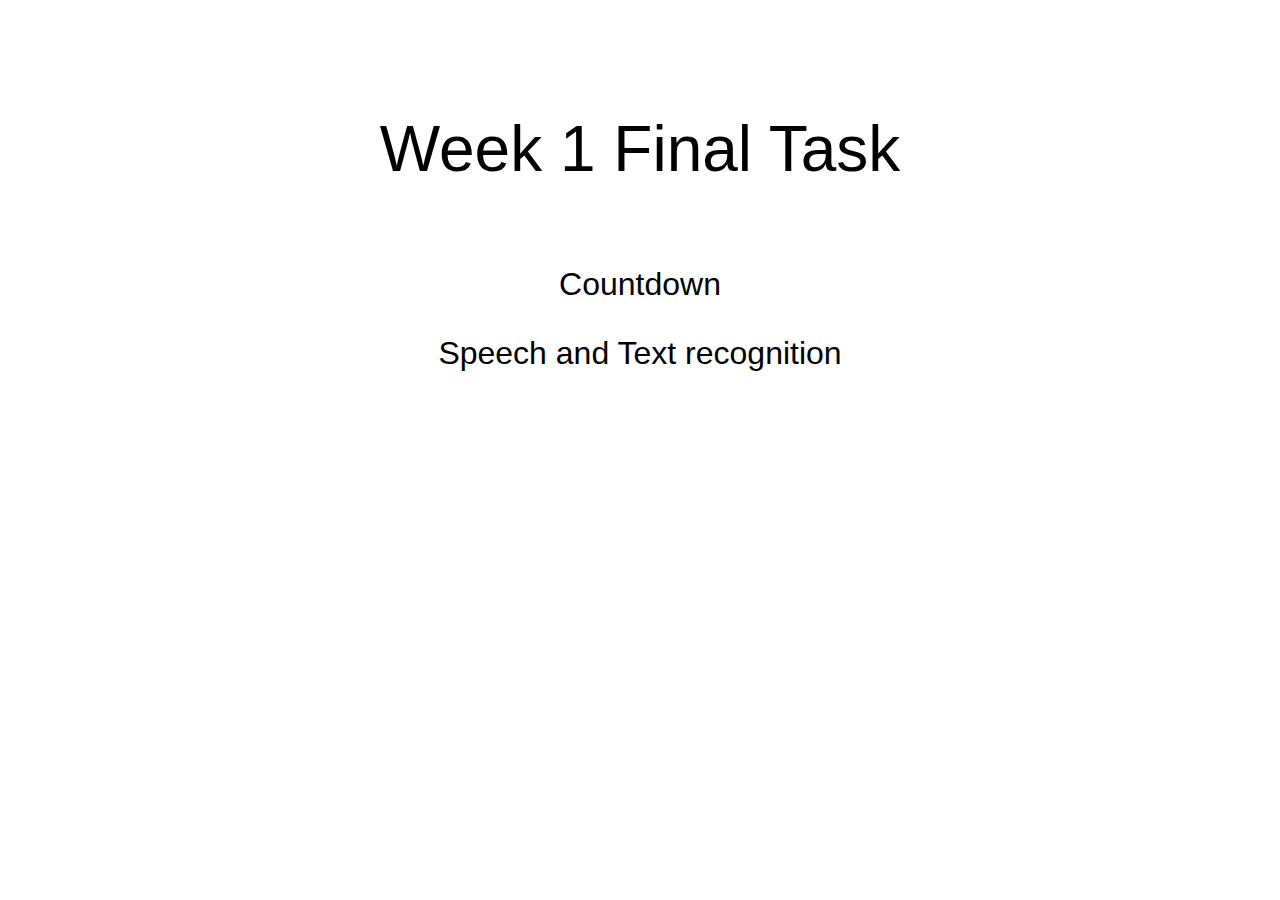
<file: index.html>
<!DOCTYPE html>
<html lang="en">
  <head>
    <meta charset="UTF-8" />
    <meta http-equiv="X-UA-Compatible" content="IE=edge" />
    <meta name="viewport" content="width=device-width, initial-scale=1.0" />
    <link rel="stylesheet" href="./styles/main.css" />
    <title>Week 1 Tasks</title>
  </head>
  <body>
    <div class="indexContainer">
      <h1>Week 1 Final Task</h1>
      <a href="./views/countdown.html">Countdown</a>
      <a href="./views/speech.html">Speech and Text recognition</a>
    </div>
  </body>
</html>
</file>
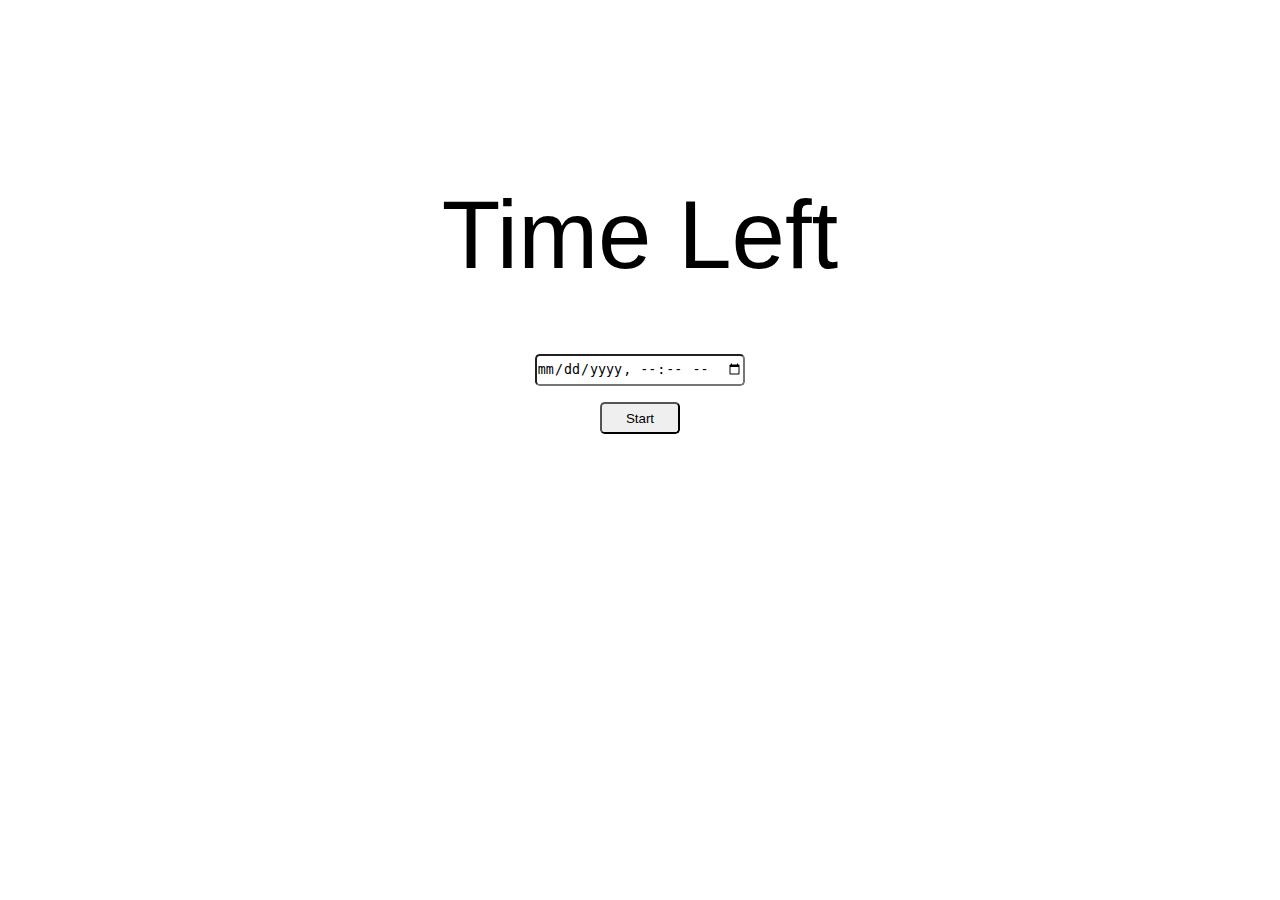
<file: views/countdown.html>
<!DOCTYPE html>
<html lang="en">
  <head>
    <meta charset="UTF-8" />
    <meta http-equiv="X-UA-Compatible" content="IE=edge" />
    <meta name="viewport" content="width=device-width, initial-scale=1.0" />
    <link rel="stylesheet" href="../styles/main.css" />
    <title>Countdown</title>
  </head>
  <body>
    <div class="container">
      <h1 id="timer">Time Left</h1>
      <input type="datetime-local" name="time-input" id="inp" />
      <button onclick="setTime()" class="butt-st">Start</button>
    </div>
    <script src="../scripts/timer.js"></script>
  </body>
</html>
</file>
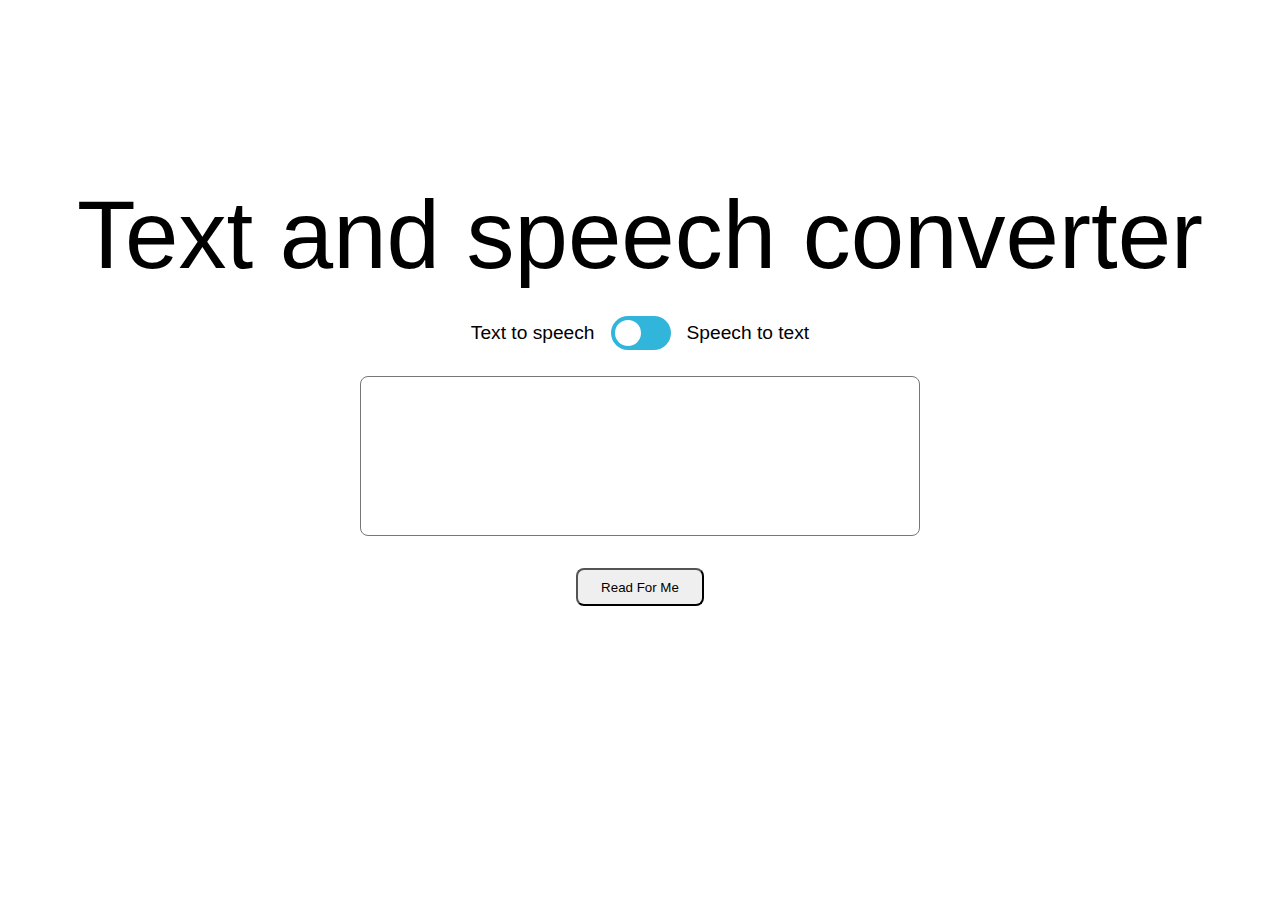
<file: views/spech.html>
<!DOCTYPE html>
<html lang="en">
  <head>
    <meta charset="UTF-8" />
    <meta http-equiv="X-UA-Compatible" content="IE=edge" />
    <meta name="viewport" content="width=device-width, initial-scale=1.0" />
    <link rel="stylesheet" href="../styles/main.css" />
    <title>Document</title>
  </head>
  <body>
    <div class="container">
      <h1>Text and speech converter</h1>
      <div class="pick">
        <p>Text to speech</p>
        <label class="switch">
          <input type="checkbox" id="mode" onclick="ToggleMode()" />
          <span class="slider"></span>
        </label>
        <p>Speech to text</p>
      </div>
      <section id="Text2Speech" class="active">
        <textarea id="InputText" cols="30" rows="10"></textarea>
        <button id="read" onclick="Read()">Read For Me</button>
      </section>
      <section id="Speech2Text" style="display: none">
        <h2 id="listen" onclick="listen()">&#128266</h2>
        <p id="Output">
          Click the icon to start recording a transcript
        </p>
      </section>
    </div>
    <script src="../scripts/speech.js"></script>
    <script src="../scripts/recog.js"></script>
  </body>
</html>
</file>
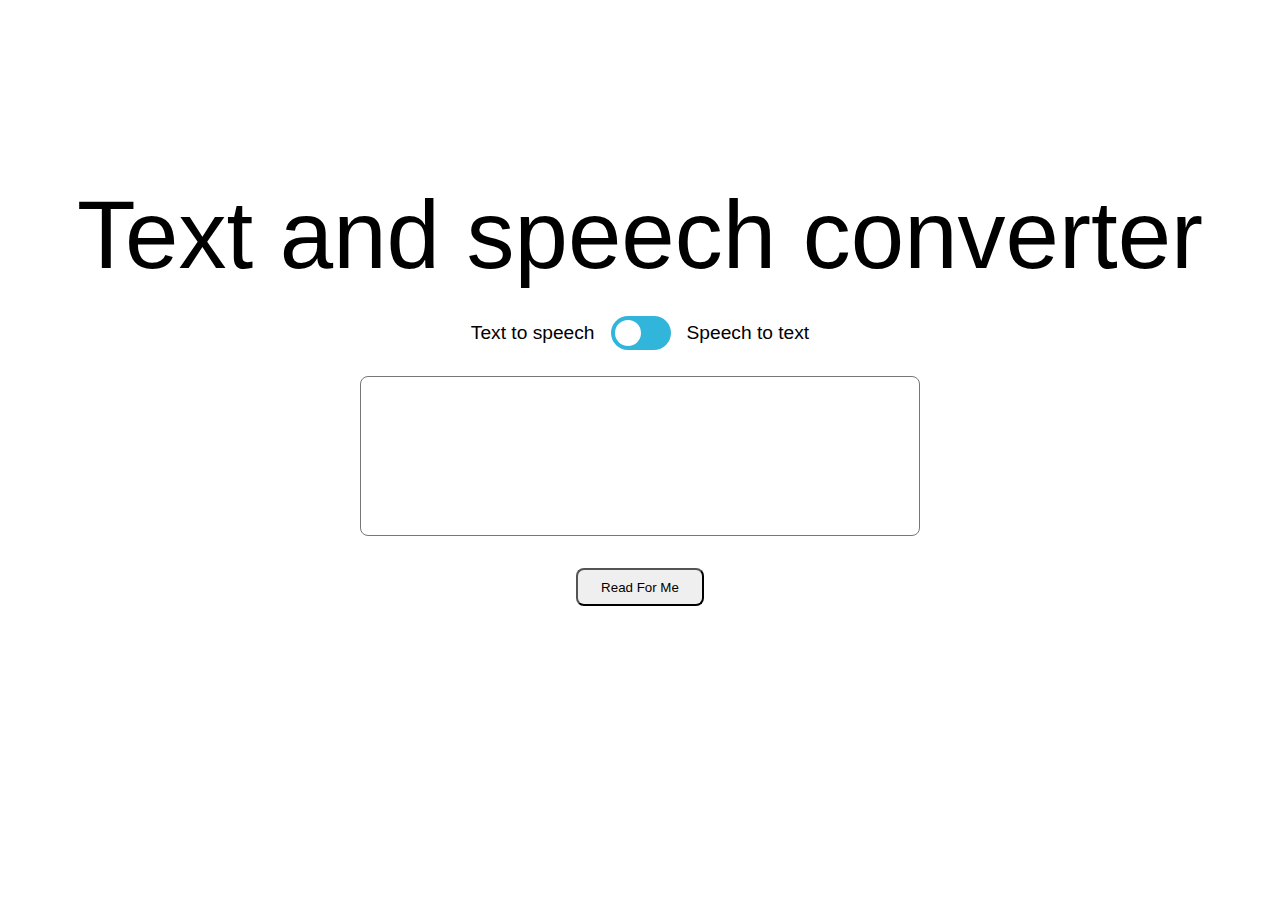
<file: views/speech.html>
<!DOCTYPE html>
<html lang="en">
  <head>
    <meta charset="UTF-8" />
    <meta http-equiv="X-UA-Compatible" content="IE=edge" />
    <meta name="viewport" content="width=device-width, initial-scale=1.0" />
    <link rel="stylesheet" href="../styles/main.css" />
    <title>Text and Speech</title>
  </head>
  <body>
    <main class="container">
      <h1>Text and speech converter</h1>
      <div class="pick">
        <p>Text to speech</p>
        <label class="switch">
          <input type="checkbox" id="mode" onclick="ToggleMode()" />
          <span class="slider"></span>
        </label>
        <p>Speech to text</p>
      </div>
      <section id="Text2Speech" class="active">
        <textarea id="InputText" cols="30" rows="10"></textarea>
        <button id="read" onclick="Read()">Read For Me</button>
      </section>
      <section id="Speech2Text" style="display: none">
        <h2 id="listen" onclick="listen()">&#128266</h2>
        <p id="Output">
          Click the icon to start recording a transcript
        </p>
      </section>
    </main>
    <script src="../scripts/speech.js"></script>
    <script src="../scripts/recog.js"></script>
  </body>
</html>
</file>
<file: styles/main.css>
.container {
  margin-top: 20vh;
  display: flex;
  flex-direction: column;
  justify-content: center;
  align-items: center;
  text-align: center;
}
.container h1 {
  font-family: Arial, Helvetica, sans-serif;
  font-size: 6rem;
  font-weight: 200;
}
.container input {
  margin-top: 4rem;
  height: 2rem;
  border-radius: 0.3rem;
}
.container .butt-st {
  margin-top: 1rem;
  height: 2rem;
  width: 5rem;
  border-radius: 0.3rem;
}

.switch {
  position: relative;
  display: inline-block;
  width: 60px;
  height: 34px;
}
.switch input {
  opacity: 0;
  width: 0;
  height: 0;
}
.switch input:checked + .slider {
  background-color: #ff9630;
}
.switch input:focus + .slider {
  box-shadow: 0 0 1px #ff9630;
}
.switch input:checked + .slider:before {
  transform: translateX(26px);
}

.slider {
  position: absolute;
  cursor: pointer;
  top: 0;
  left: 0;
  right: 0;
  bottom: 0;
  background-color: #32b5db;
  transition: 0.4s;
  border-radius: 34px;
}
.slider:before {
  position: absolute;
  content: "";
  height: 26px;
  width: 26px;
  left: 4px;
  bottom: 4px;
  background-color: white;
  transition: 0.4s;
  border-radius: 50%;
}

.pick {
  display: flex;
  justify-content: center;
  align-items: center;
  text-align: center;
  padding: 1rem;
  font-size: 1.2rem;
  font-family: Arial, Helvetica, sans-serif;
}
.pick * {
  padding: 1rem;
}

#Text2Speech {
  display: flex;
  flex-direction: column;
  justify-content: center;
  align-items: center;
  text-align: center;
}
#Text2Speech button {
  font-family: Arial, Helvetica, sans-serif;
  cursor: pointer;
  border-radius: 0.5rem;
  padding: 0.6rem;
  width: 8rem;
  margin-top: 2rem;
}
#Text2Speech textarea {
  font-family: Arial, Helvetica, sans-serif;
  font-size: 1.1rem;
  padding: 1rem;
  width: 35rem;
  height: 10rem;
  border-radius: 0.5rem;
  resize: none;
}

#Speech2Text {
  justify-content: center;
  align-items: center;
  text-align: center;
}
#Speech2Text h2 {
  font-size: 2.2rem;
}
#Speech2Text p {
  padding: 1rem;
  font-family: Arial, Helvetica, sans-serif;
  font-size: 1.2rem;
  width: 35rem;
  min-height: 10rem;
  height: auto;
}

* {
  box-sizing: border-box;
  margin: 0;
  padding: 0;
}

.indexContainer {
  display: flex;
  flex-direction: column;
  margin-top: 3rem;
  justify-content: center;
  align-items: center;
  text-align: center;
}
.indexContainer h1 {
  font-family: Arial, Helvetica, sans-serif;
  font-size: 4rem;
  font-weight: 300;
  margin: 4rem;
}
.indexContainer a {
  color: black;
  padding: 1rem;
  font-family: Arial, Helvetica, sans-serif;
  font-size: 2rem;
  text-decoration: none;
}
.indexContainer a:hover {
  color: #ff9630;
}/*# sourceMappingURL=main.css.map */
</file>
